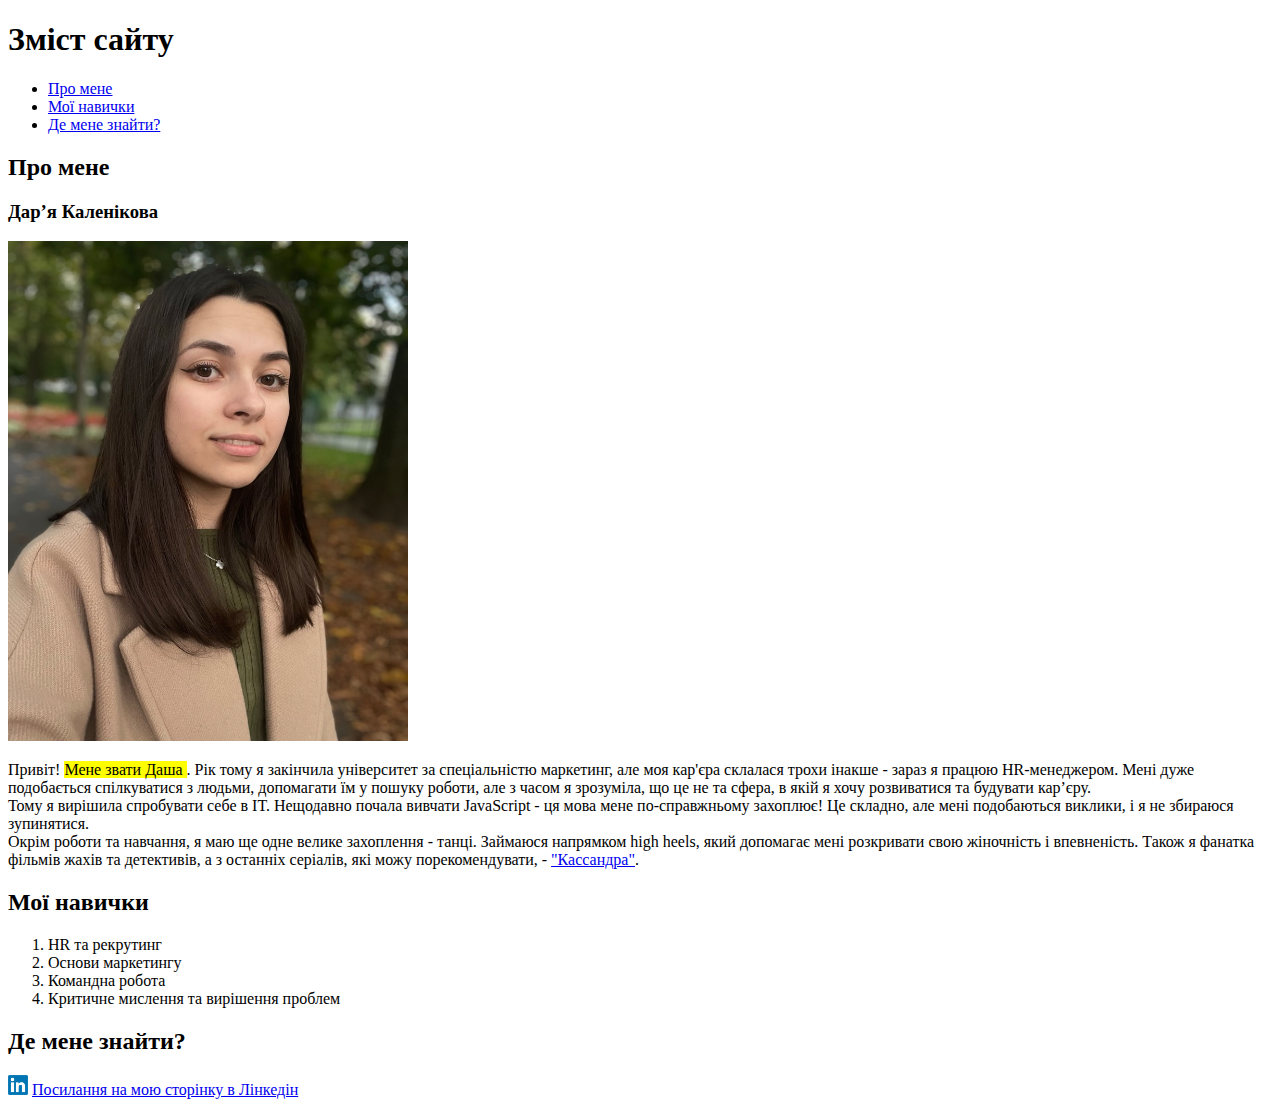
<file: lesson_02/index.html>
<!DOCTYPE html>
<html lang="uk">

<head>
    <meta charset="UTF-8">
    <meta name="viewport" content="width=device-width, initial-scale=1.0">
    <title>Lesson 02</title>
</head>

<body>
    <header>
        <h1>Зміст сайту</h1>
        <ul>
            <li>
                <a href="#section-about-me"> Про мене </a>
            </li>
            <li>
                <a href="#section-skills"> Мої навички </a>
            </li>
            <li>
                <a href="#contact">Де мене знайти?</a>
            </li>
        </ul>
    </header>

    <main>
        <div>
            <h2 id="section-about-me">Про мене</h2>
            <h3>Дарʼя Каленікова</h3>
            <img src="img/my-photo.jpeg" width="400" height="500"
                alt="Селфі усміхненої дівчини, яка прогулюється парком">
            <p> Привіт! <mark> Мене звати Даша </mark> . Рік тому я закінчила університет за спеціальністю маркетинг,
                але моя кар'єра склалася трохи інакше - зараз я працюю HR-менеджером. Мені дуже подобається
                спілкуватися з людьми, допомагати їм у пошуку роботи, але з часом я зрозуміла, що це не та
                сфера, в якій я хочу розвиватися та будувати кар’єру. <br> Тому я вирішила спробувати себе в IT.
                Нещодавно почала вивчати JavaScript - ця мова мене по-справжньому захоплює! Це складно, але
                мені подобаються виклики, і я не збираюся зупинятися. <br> Окрім роботи та навчання,
                я маю ще одне велике захоплення - танці. Займаюся напрямком high heels, який допомагає
                мені розкривати свою жіночність і впевненість. Також я фанатка фільмів жахів та детективів,
                а з останніх серіалів, які можу порекомендувати, - <a
                    href="https://www.netflix.com/pl-en/title/81621534" target="_blank">"Кассандра"</a>.</p>
        </div>
        <div>
            <h2 id="section-skills">Мої навички</h2>
            <ol>
                <li>HR та рекрутинг</li>
                <li>Основи маркетингу</li>
                <li>Командна робота</li>
                <li>Критичне мислення та вирішення проблем</li>
            </ol>
        </div>
    </main>
    <footer>
        <div>
            <h2 id="contact">Де мене знайти?</h2>
            <img src="img/LinkedIn_logo_initials.png" width="20" height="20" alt="Логотип соц. мережі Лінкелін">
            <a href="https://www.linkedin.com/in/daria-kalenikova-111151225/" target="_blank">Посилання на мою сторінку
                в Лінкедін</a>
        </div>
    </footer>
</body>

</html>
</file>
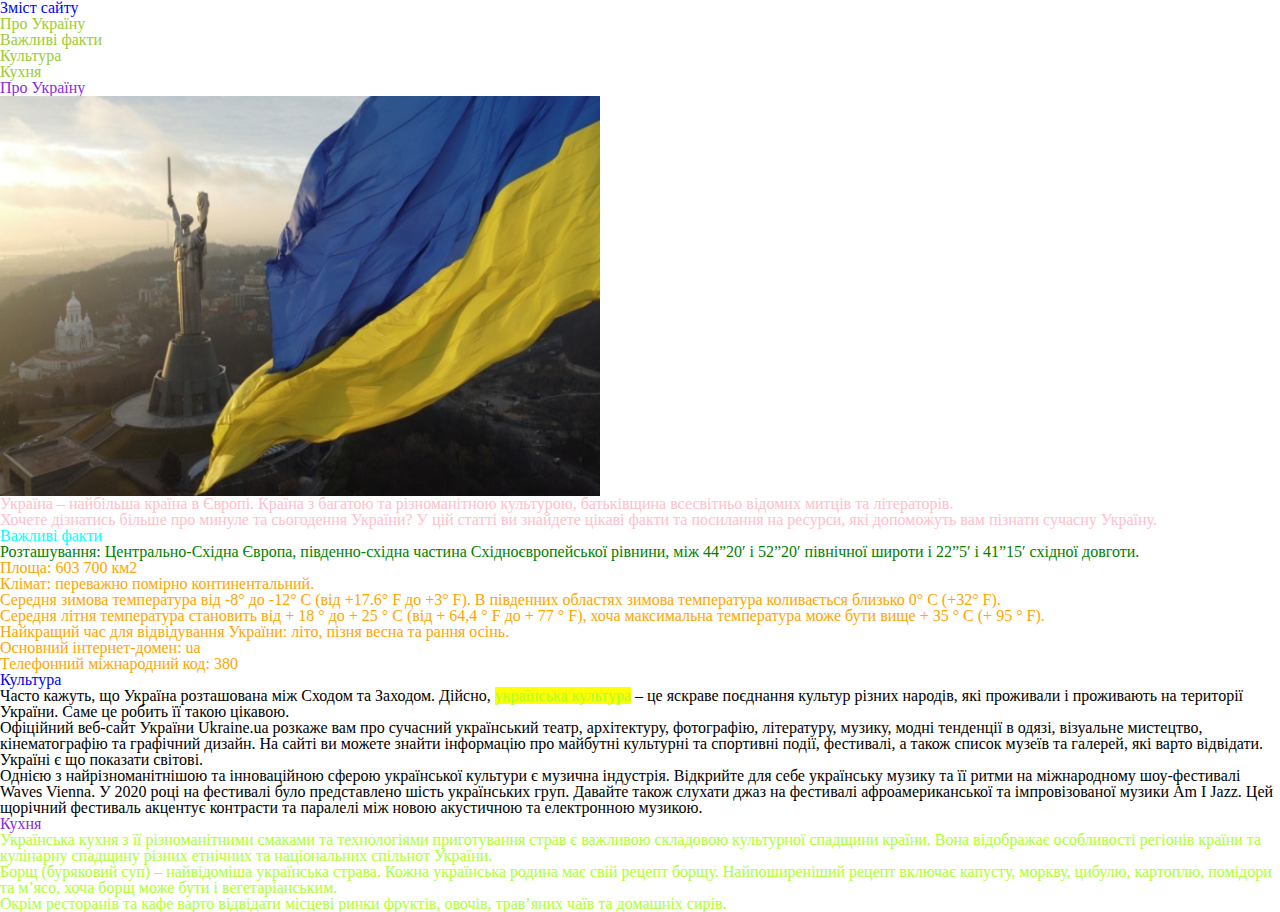
<file: lesson_03/index.html>
<!DOCTYPE html>
<html lang="uk">

<head>
    <meta charset="UTF-8">
    <meta name="viewport" content="width=device-width, initial-scale=1.0">
    <link rel="stylesheet" href="css/style.css">
    <title>Lesson 03</title>
</head>

<body>
    <header>
        <h1>Зміст сайту</h1>
        <ul>
            <li>
                <a href="#section-about-ukraine"> Про Україну </a>
            </li>
            <li>
                <a href="#section-facts"> Важливі факти </a>
            </li>
            <li>
                <a href="#culture">Культура</a>
            </li>
            <li>
                <a href="#cuisine">Кухня</a>
            </li>
        </ul>
    </header>

    <main>
        <div id="section-about-ukraine">
            <h2> Про Україну </h2>
            <img src="img/ukraine.jpeg" width="600" height="400" alt="Прапор України на тлі Монументу Незалежності">
            <p> Україна – найбільша країна в Європі. Країна з багатою та різноманітною культурою,
                батьківщина всесвітньо відомих митців та літераторів. <br> Хочете дізнатись більше про
                минуле та сьогодення України? У цій статті ви знайдете цікаві факти та посилання
                на ресурси, які допоможуть вам пізнати сучасну Україну.
            </p>
        </div>
        <div id="section-facts">
            <h2>Важливі факти</h2>
            <ul>
                <li>Розташування: Центрально-Схiдна Європа, південно-східна частина Східноєвропейської рівнини, між
                    44”20′ і 52”20′ північної широти і 22”5′ і 41”15′ східної довготи.</li>
                <li>Площа: 603 700 км2</li>
                <li>Клімат: переважно помірно континентальний.</li>
                <li>Середня зимова температура від -8° до -12° C (від +17.6° F до +3° F). В південних областях зимова
                    температура коливається близько 0° C (+32° F).</li>
                <li>Середня літня температура становить від + 18 ° до + 25 ° C (від + 64,4 ° F до + 77 ° F), хоча
                    максимальна температура може бути вище + 35 ° C (+ 95 ° F).</li>
                <li>Найкращий час для відвідування України: літо, пізня весна та рання осінь.</li>
                <li>Основний інтернет-домен: ua</li>
                <li>Телефонний міжнародний код: 380</li>
            </ul>
        </div>
        <div id="culture">
            <h2> Культура </h2>
            <p>
                Часто кажуть, що Україна розташована між Сходом та Заходом. Дійсно, <mark>українська культура</mark> –
                це
                яскраве поєднання культур різних народів, які проживали і проживають на території України.
                Саме це робить її такою цікавою. <br> Офіційний веб-сайт України Ukraine.ua розкаже вам про
                сучасний український театр, архітектуру, фотографію, літературу, музику, модні тенденції
                в одязі, візуальне мистецтво, кінематографію та графічний дизайн. На сайті ви можете
                знайти інформацію про майбутні культурні та спортивні події, фестивалі,
                а також список музеїв та галерей, які варто відвідати. Україні є що показати світові. <br>
                Однією з найрізноманітнішою та інноваційною сферою української культури є музична
                індустрія. Відкрийте для себе українську музику та її ритми на міжнародному шоу-фестивалі
                Waves Vienna. У 2020 році на фестивалі було представлено шість українських груп. Давайте
                також слухати джаз на фестивалі афроамериканської та імпровізованої музики Am I Jazz.
                Цей щорічний фестиваль акцентує контрасти та паралелі між новою акустичною та електронною
                музикою.
            </p>
        </div>
        <div id="cuisine" class="cuisine">
            <h2> Кухня </h2>
            <p>
                Українська кухня з її різноманітними смаками та технологіями приготування страв є важливою
                складовою культурної спадщини країни. Вона відображає особливості регіонів країни та
                кулінарну спадщину різних етнічних та національних спільнот України. <br> Борщ
                (буряковий суп) – найвідоміша українська страва. Кожна українська родина має свій рецепт
                борщу. Найпоширеніший рецепт включає капусту, моркву, цибулю, картоплю, помідори та м’ясо,
                хоча борщ може бути і вегетаріанським. <br> Окрім ресторанів та кафе варто відвідати місцеві
                ринки фруктів, овочів, трав’яних чаїв та домашніх сирів.
            </p>
        </div>
    </main>
</body>

</html>
</file>
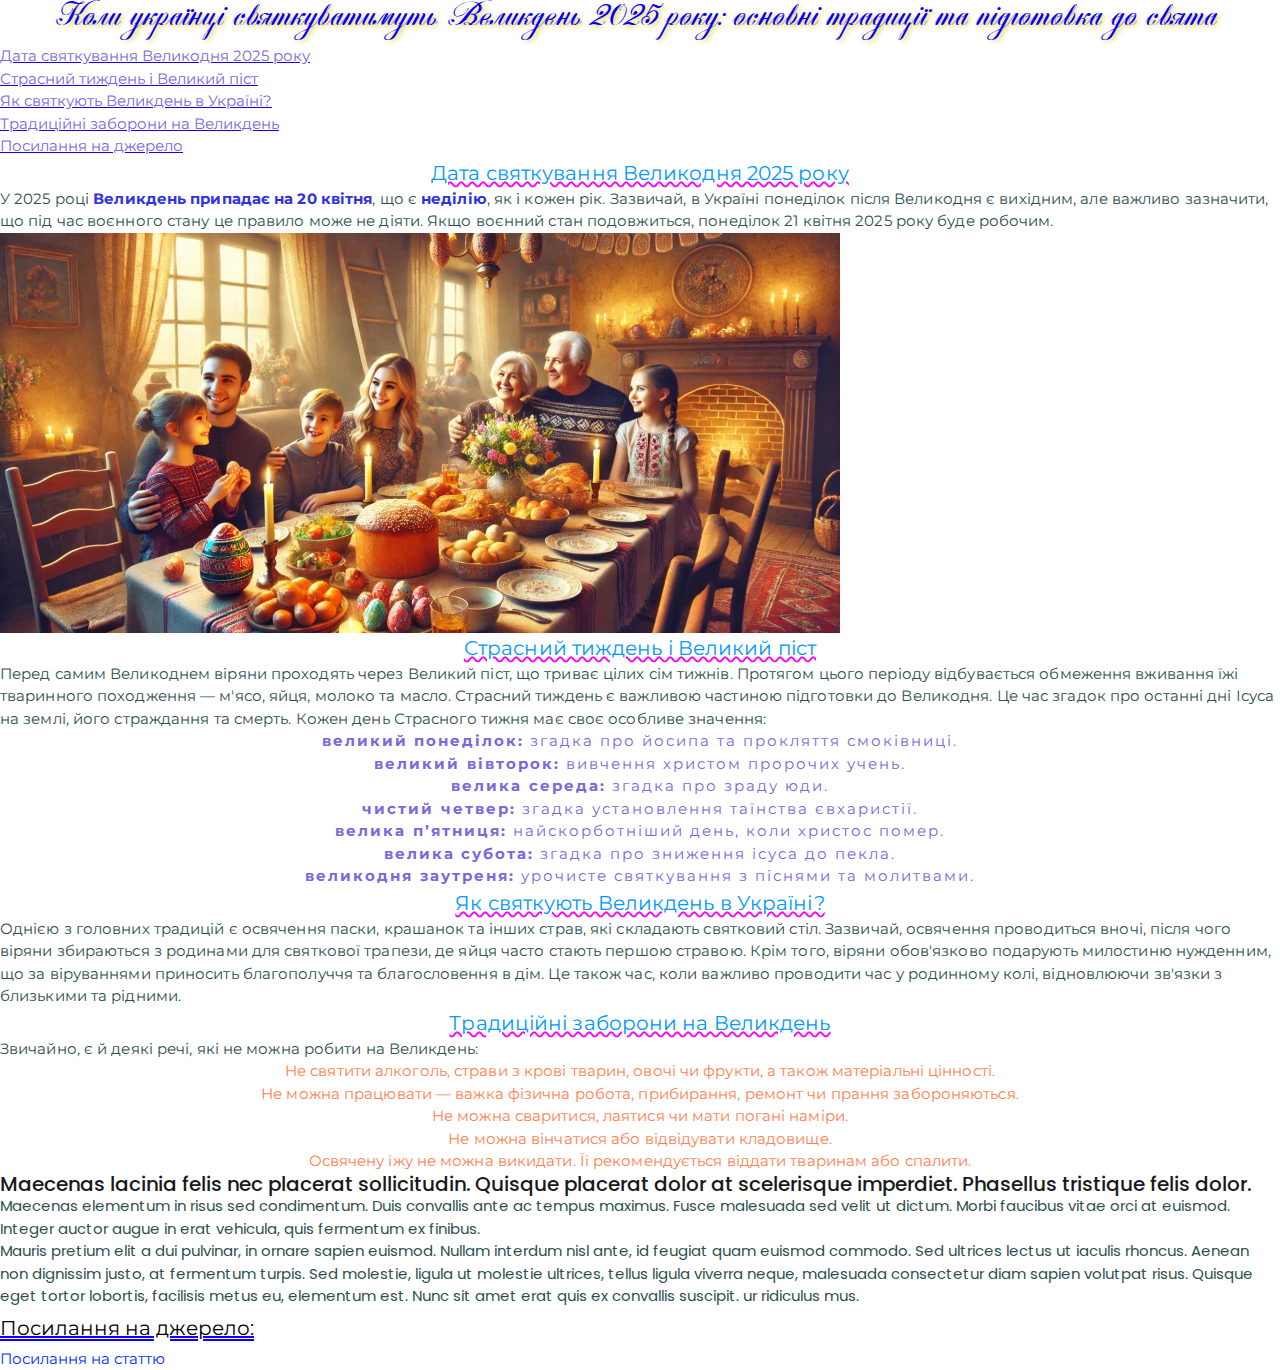
<file: lesson_04/index.html>
<!DOCTYPE html>
<html lang="zxx">

<head>
    <meta charset="UTF-8">
    <meta name="viewport" content="width=device-width, initial-scale=1.0">
    <link rel="stylesheet" href="css/style.css">
    <link href="https://fonts.googleapis.com/css?family=Montserrat:300,regular,700&display=swap" rel="stylesheet">
    <link href="https://fonts.googleapis.com/css?family=Poppins:regular,500&display=swap" rel="stylesheet">
    <title>Lesson 04</title>
</head>

<body>
    <header>
        <h1 class="title"> Коли українці святкуватимуть Великдень 2025 року: основні традиції та підготовка до свята
        </h1>
        <ul id="nav">
            <li>
                <a href="#about-date"> Дата святкування Великодня 2025 року</a>
            </li>
            <li>
                <a href="#about-public-holidays">Страсний тиждень і Великий піст</a>
            </li>
            <li>
                <a href="#about-celebration">Як святкують Великдень в Україні?</a>
            </li>
            <li>
                <a href="#about-prohibitions">Традиційні заборони на Великдень</a>
            </li>
            <li>
                <a href="#link">Посилання на джерело</a>
            </li>
        </ul>
    </header>

    <main>
        <div class="text-block">
            <h2 id="about-date">Дата святкування Великодня 2025 року</h2>
            <p>У 2025 році <span>Великдень припадає на 20 квітня</span>, що є <span>неділію</span>, як і кожен рік.
                Зазвичай, в Україні
                понеділок
                після Великодня є вихідним, але важливо зазначити, що під час воєнного стану це правило може не
                діяти. Якщо
                воєнний стан подовжиться, понеділок 21 квітня 2025 року буде робочим.</p>
            <img src="img/family.webp" alt="Сімʼя сидить за столом, який переповнений стравами до Великодня">

            <h2 id="about-public-holidays">Страсний тиждень і Великий піст</h2>
            <p> Перед самим Великоднем віряни проходять через Великий піст, що триває цілих сім тижнів. Протягом цього
                періоду відбувається обмеження вживання їжі тваринного походження — м'ясо, яйця, молоко та масло.

                Страсний тиждень є важливою частиною підготовки до Великодня. Це час згадок про останні дні Ісуса на
                землі, його страждання та смерть. Кожен день Страсного тижня має своє особливе значення: </p>

            <ul class="list-of-celebrations">
                <li><span>Великий понеділок:</span> згадка про Йосипа та прокляття смоківниці.</li>
                <li><span>Великий вівторок:</span> вивчення Христом пророчих учень.</li>
                <li> <span>Велика середа:</span> згадка про зраду Юди.</li>
                <li><span>Чистий четвер:</span> згадка установлення таїнства Євхаристії.</li>
                <li><span>Велика п’ятниця: </span> найскорботніший день, коли Христос помер.</li>
                <li><span>Велика субота:</span> згадка про зниження Ісуса до пекла.</li>
                <li><span>Великодня заутреня: </span> урочисте святкування з піснями та молитвами.</li>
            </ul>

            <h2 id="about-celebration">Як святкують Великдень в Україні?</h2>
            <p>Однією з головних традицій є освячення паски, крашанок та інших страв, які складають святковий стіл.
                Зазвичай, освячення проводиться вночі, після чого віряни збираються з родинами для святкової трапези, де
                яйця часто стають першою стравою.

                Крім того, віряни обов'язково подарують милостиню нужденним, що за віруваннями приносить благополуччя та
                благословення в дім. Це також час, коли важливо проводити час у родинному колі, відновлюючи зв'язки з
                близькими та рідними.
            </p>

            <h2 id="about-prohibitions">Традиційні заборони на Великдень</h2>
            <p>Звичайно, є й деякі речі, які не можна робити на Великдень:</p>
            <ol class="list-of-prohibitions">
                <li>Не святити алкоголь, страви з крові тварин, овочі чи фрукти, а також матеріальні цінності.</li>
                <li>Не можна працювати — важка фізична робота, прибирання, ремонт чи прання забороняються.</li>
                <li>Не можна сваритися, лаятися чи мати погані наміри.</li>
                <li>Не можна вінчатися або відвідувати кладовище.</li>
                <li>Освячену їжу не можна викидати. Її рекомендується віддати тваринам або спалити.</li>
            </ol>
        </div>
        <div class="eco-bazar">
        <div class="text-beginning">
            <p>Maecenas lacinia felis nec placerat sollicitudin. Quisque placerat dolor at scelerisque imperdiet.
                Phasellus
                tristique felis dolor.</p>
        </div>
        <div class="text-eco-bazar">
            <p>Maecenas elementum in risus sed condimentum. Duis convallis ante ac tempus maximus. Fusce malesuada sed
                velit
                ut dictum. Morbi faucibus vitae orci at euismod. Integer auctor augue in erat vehicula, quis fermentum
                ex
                finibus.</p>
            <p>Mauris pretium elit a dui pulvinar, in ornare sapien euismod. Nullam interdum nisl ante, id feugiat quam
                euismod commodo. Sed ultrices lectus ut iaculis rhoncus. Aenean non dignissim justo, at fermentum
                turpis.
                Sed molestie, ligula ut molestie ultrices, tellus ligula viverra neque, malesuada consectetur diam
                sapien
                volutpat risus.
                Quisque eget tortor lobortis, facilisis metus eu, elementum est. Nunc sit amet erat quis ex convallis
                suscipit. ur ridiculus mus.</p>
        </div>
        </div>
    </main>
    <footer>
        <h2 id="link">Посилання на джерело:</h2>
        <a target="_blank"
            href="https://life.kyiv.ua/news/koli-ukranci-svyatkuvatimut-velikden-2025-roku-osnovni-tradici-ta-pidgotovka-do-?gad_source=1&gclid=CjwKCAjwzMi_BhACEiwAX4YZUPKgWAEG76pVQqC2euP_Xr6LlXw2350Pq8IiSZvF4Jyie39yOIMlSBoCN4IQAvD_BwE">Посилання
            на статтю</a>
    </footer>
</body>

</html>
</file>
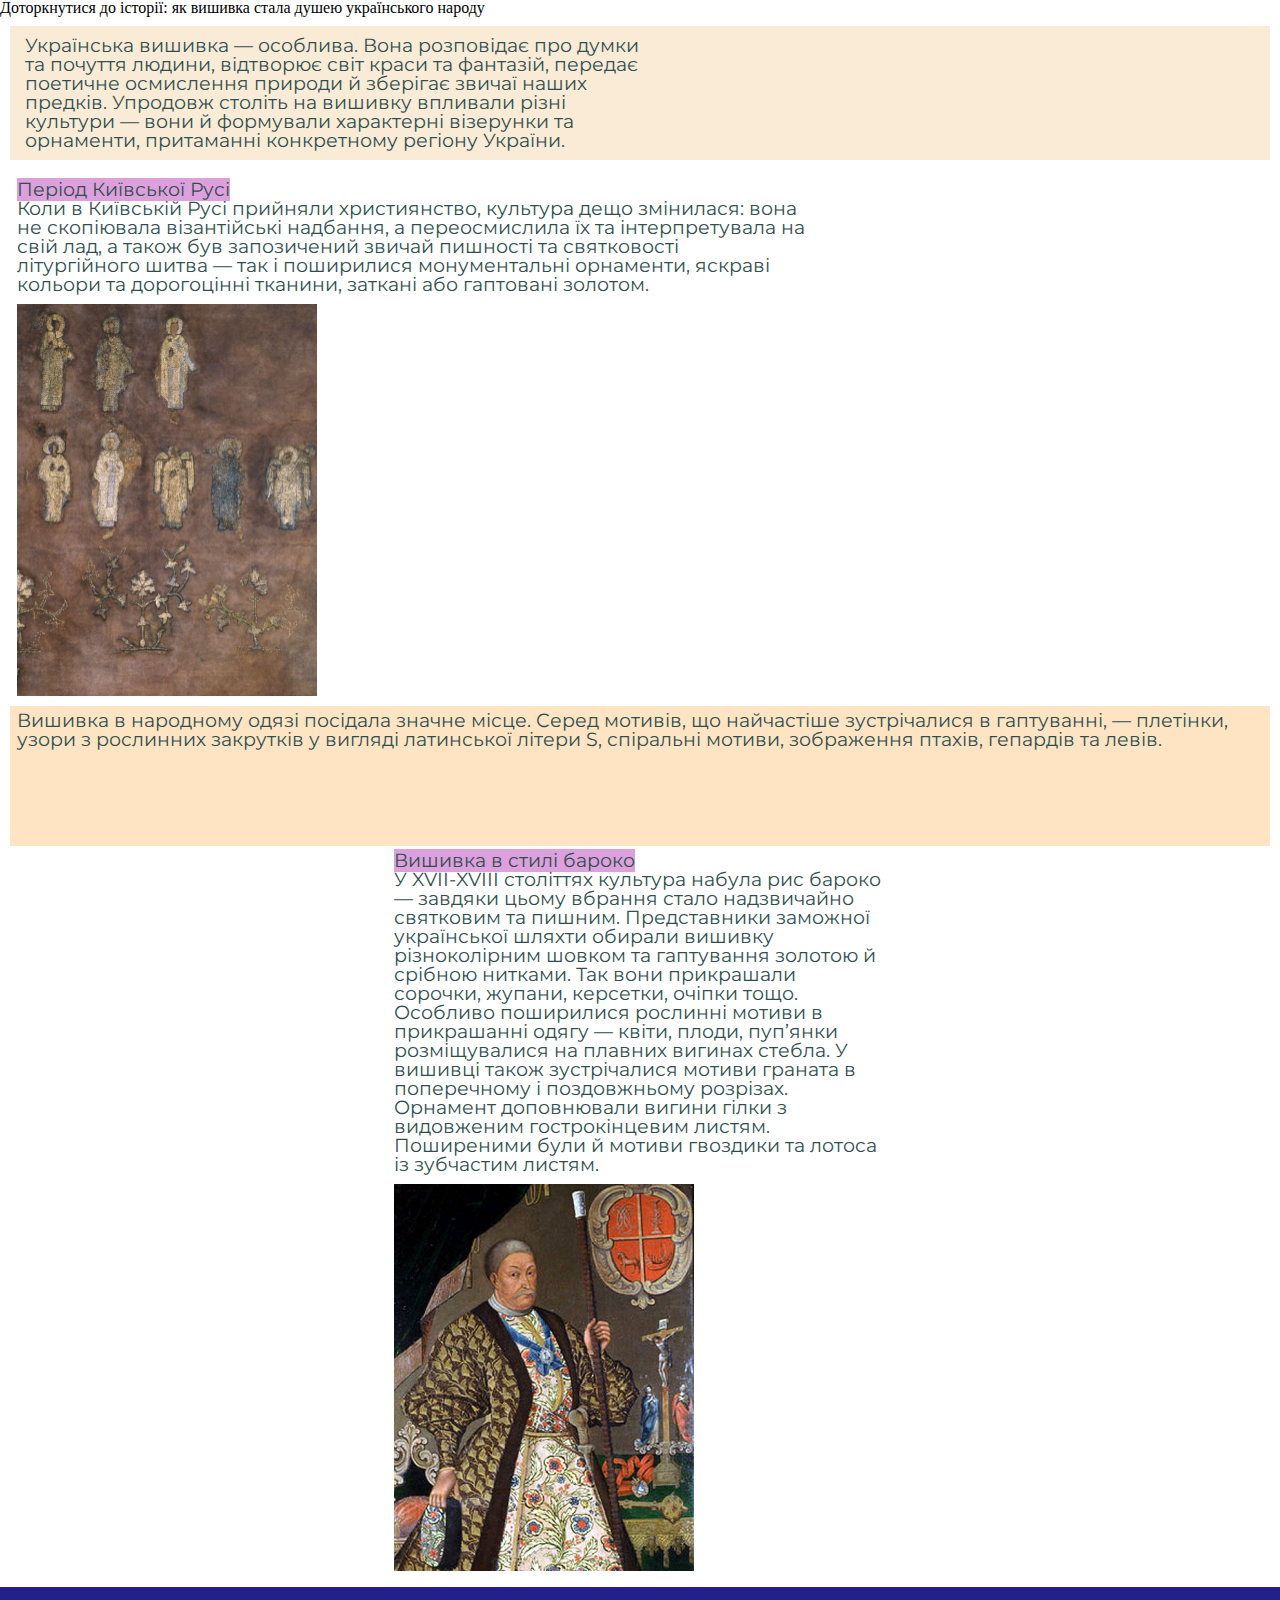
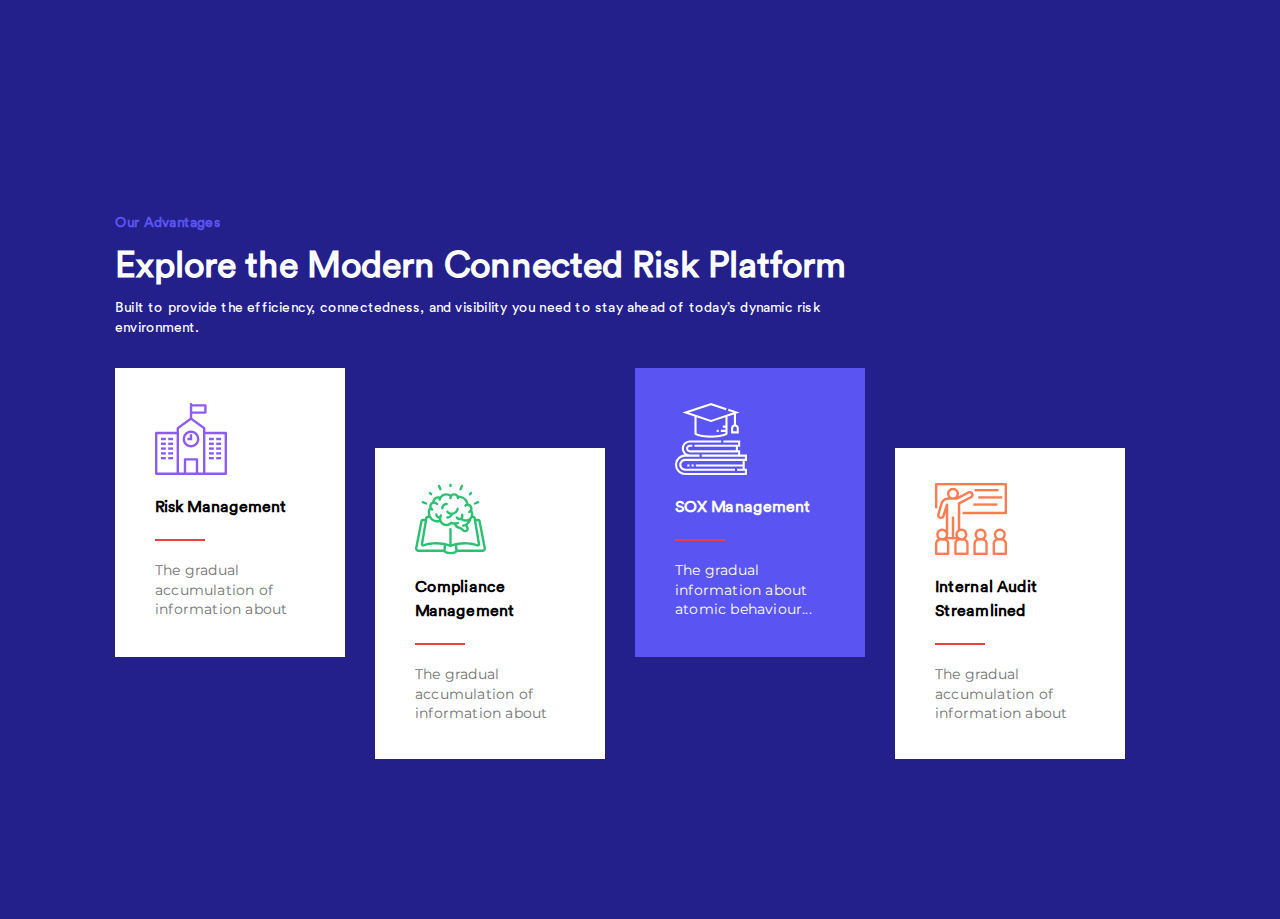
<file: lesson_05/index.html>
<!DOCTYPE html>
<html lang="zxx">

<head>
    <meta charset="UTF-8">
    <meta name="viewport" content="width=device-width, initial-scale=1.0">
    <link rel="preconnect" href="https://fonts.googleapis.com">
    <link rel="preconnect" href="https://fonts.gstatic.com" crossorigin>
    <link href="https://fonts.googleapis.com/css2?family=Montserrat:wght@400&display=swap" rel="stylesheet">
    <link href="https://fonts.googleapis.com/css2?family=Montserrat:wght@400&display=swap" rel="stylesheet">
    <link rel="stylesheet" href="css/style.css">
    <title>Lesson 05</title>
</head>

<body>
    <header>
        <h1 class="title"> Доторкнутися до історії: як вишивка стала душею українського народу
        </h1>
    </header>

    <main>
        <div class="section-block">
            <div id="block1" class="item">
                <p>Українська вишивка — особлива. Вона розповідає про думки та почуття людини, відтворює світ краси та
                    фантазій, передає поетичне осмислення природи й зберігає звичаї наших предків. Упродовж століть на
                    вишивку впливали різні культури — вони й формували характерні візерунки та орнаменти, притаманні
                    конкретному регіону України.
                </p>
            </div>
            <div id="block2" class="item">
                <span class="block-text-span">Період Київської Русі</span>
                <p>Коли в Київській Русі прийняли християнство, культура дещо змінилася: вона не скопіювала візантійські
                    надбання, а переосмислила їх та інтерпретувала на свій лад, а також був запозичений звичай пишності
                    та святковості літургійного шитва — так і поширилися монументальні орнаменти, яскраві кольори та
                    дорогоцінні тканини, заткані або гаптовані золотом. </p>
                <img src="img/vyshyvanka.jpg" class="block-text-img"
                    alt="Малюнок, виконаний фарбою із зображенням золотих та срібних вишиванок">
            </div>
            <div id="block3" class="item">
                <p>Вишивка в народному одязі посідала значне місце. Серед мотивів, що найчастіше зустрічалися в
                    гаптуванні, — плетінки, узори з рослинних закрутків у вигляді латинської літери S, спіральні мотиви,
                    зображення птахів, гепардів та левів.</p>
            </div>
            <div id="block4" class="item">
                <span class="block-text-span">Вишивка в стилі бароко</span>

                <p id="text">У XVII-XVIII століттях культура набула рис бароко — завдяки цьому вбрання стало надзвичайно
                    святковим
                    та пишним. Представники заможної української шляхти обирали вишивку різноколірним шовком та
                    гаптування золотою й срібною нитками. Так вони прикрашали сорочки, жупани, керсетки, очіпки тощо.
                    Особливо поширилися рослинні мотиви в прикрашанні одягу — квіти, плоди, пуп’янки розміщувалися на
                    плавних вигинах стебла. У вишивці також зустрічалися мотиви граната в по­перечному і поздовжньому
                    розрізах. Орнамент доповнювали вигини гілки з видовженим гострокінцевим листям. Поширеними були й
                    мотиви гвоздики та лотоса із зубча­стим листям.</p>
                <img src="img/portrait.jpg" class="block-text-img"
                    alt="Портрет отамана війська Донського Данила Єфремовича, 1752 р">
            </div>
        </div>
        <!-- practice -->
        <div class="layout">
            <div class="section">
                <div class="description">
                    <div class="description-tag">Our Advantages
                    </div>
                    <h2 class="description-title">Explore the Modern Connected Risk Platform
                    </h2>
                    <div class="description-text">Built to provide the efficiency, connectedness, and visibility you
                        need to
                        stay ahead of today’s dynamic risk environment.
                    </div>
                </div>
                <div class="section-cards">
                    <div id="card1" class="card">
                        <img src="img/card1.svg" class="card-img" alt="vector image of the town hall">
                        <h5 class="card-title">Risk Management </h5>
                        <div class="line"></div>
                        <p class="card-content">The gradual accumulation of information about </p>
                    </div>
                    <div id="card2" class="card card-down">
                        <img src="img/card2.svg" class="card-img" alt="vector image of book and brain">
                        <h5 class="card-title">Compliance Management </h5>
                        <div class="line"></div>
                        <p class="card-content">The gradual accumulation of information about </p>
                    </div>
                    <div id="card3" class="card card-blue">
                        <img src="img/card3.svg" class="card-img" alt="vector image of books with graduation cap">
                        <h5 class="card-title">SOX Management</h5>
                        <div class="line"></div>
                        <p class="card-content">The gradual information about atomic behaviour...</p>
                    </div>
                    <div id="card4" class="card card-down">
                        <img src="img/card4.png" class="card-img" alt="vector image of the teacher and students">
                        <h5 class="card-title">Internal Audit Streamlined </h5>
                        <div class="line"></div>
                        <p class="card-content">The gradual accumulation of information about </p>
                    </div>
                </div>
            </div>
        </div>
    </main>
    <footer>
    </footer>
</body>

</html>
</file>
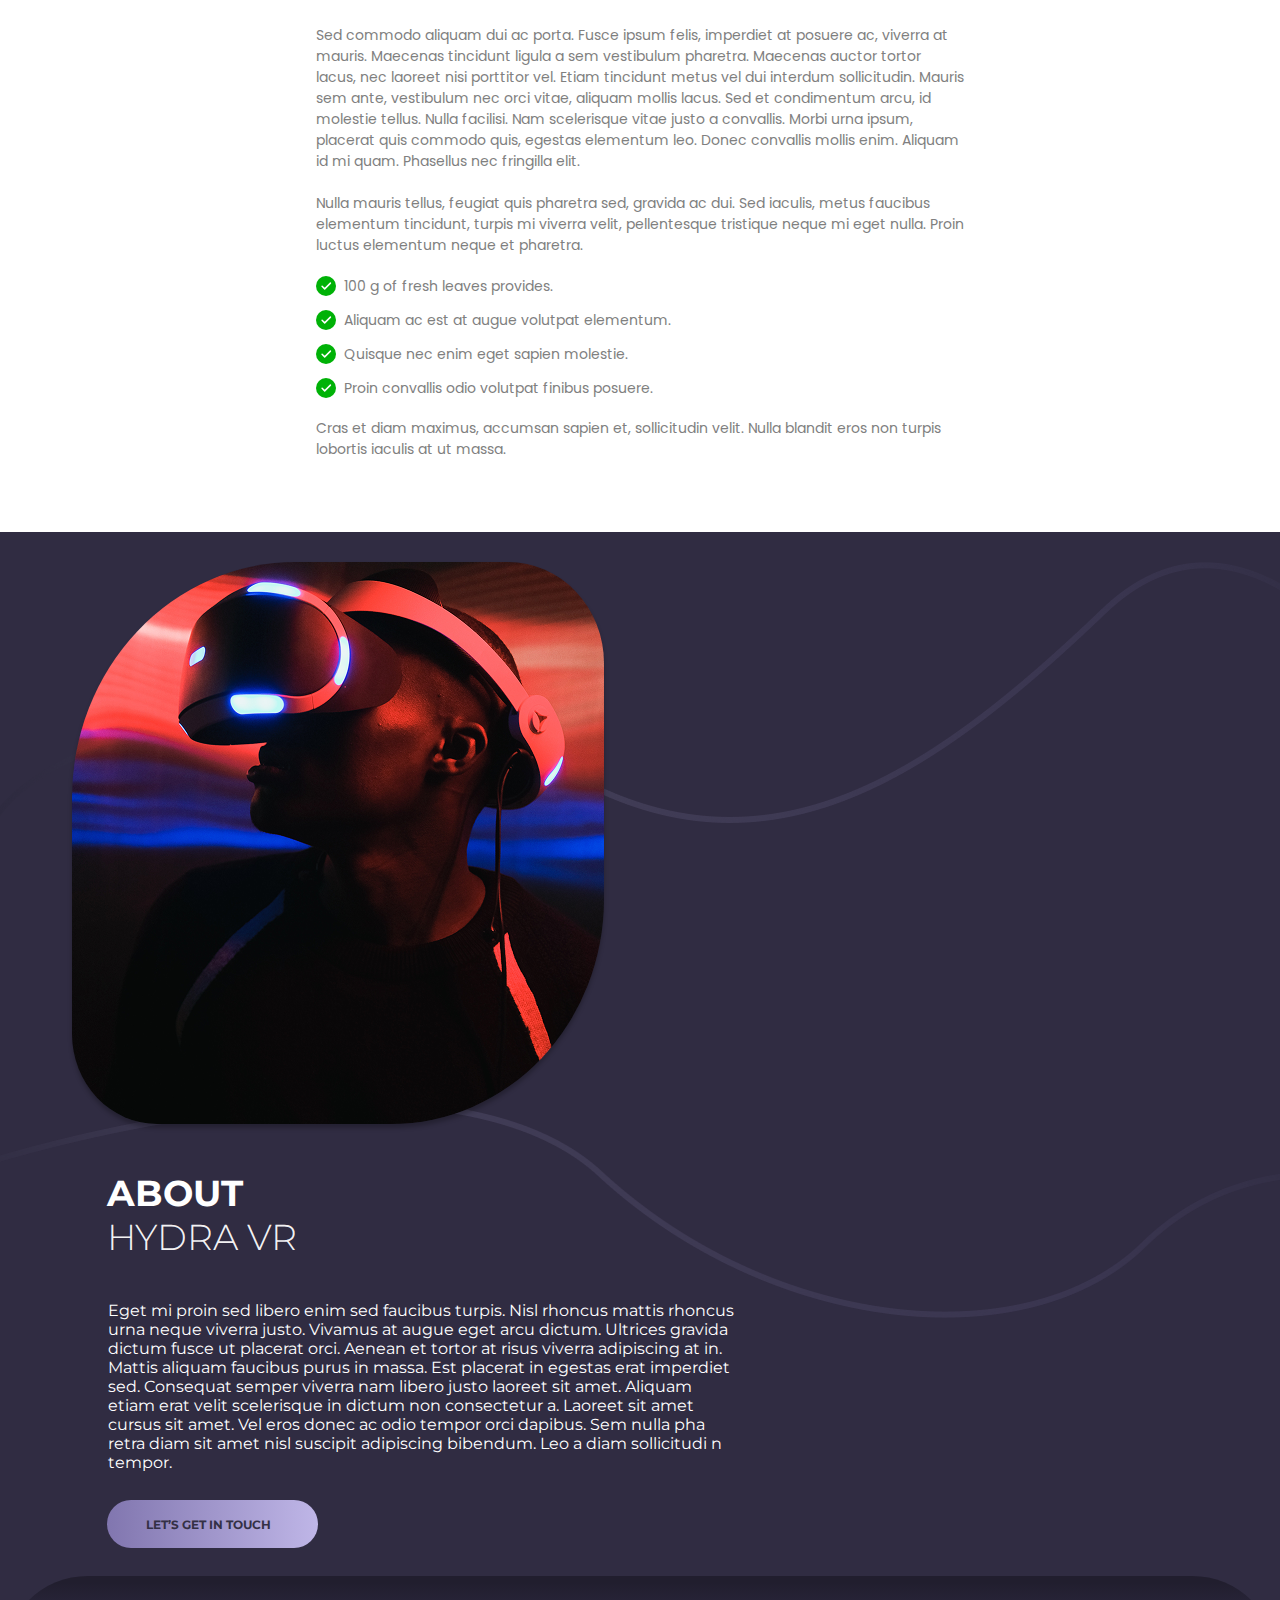
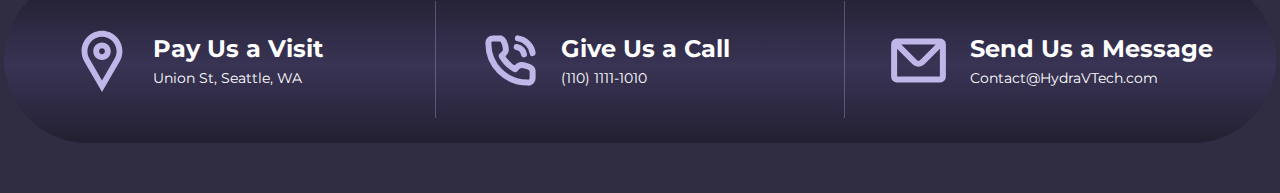
<file: lesson_06/index.html>
<!DOCTYPE html>
<html lang="en">

<head>
    <meta charset="UTF-8">
    <meta name="viewport" content="width=device-width, initial-scale=1.0">
    <link rel="preconnect" href="https://fonts.googleapis.com">
    <link rel="preconnect" href="https://fonts.gstatic.com" crossorigin>
    <link href="https://fonts.googleapis.com/css2?family=Poppins:wght@400&display=swap" rel="stylesheet">
    <link href="https://fonts.googleapis.com/css2?family=Montserrat:wght@300;400;700&display=swap" rel="stylesheet">
    <link rel="stylesheet" href="css/style.css">
    <title>Lesson 06</title>
</head>

<body>
    <header>
    </header>

    <main>
        <!-- project 1 -->
        <div class="main-block-eco">
            <div id="block1" class="item">
                <p id="text1">Sed commodo aliquam dui ac porta. Fusce ipsum felis, imperdiet at posuere ac, viverra at
                    mauris.
                    Maecenas tincidunt ligula a sem vestibulum pharetra. Maecenas auctor tortor lacus, nec laoreet nisi
                    porttitor vel. Etiam tincidunt metus vel dui interdum sollicitudin. Mauris sem ante, vestibulum nec
                    orci vitae, aliquam mollis lacus. Sed et condimentum arcu, id molestie tellus. Nulla facilisi. Nam
                    scelerisque vitae justo a convallis. Morbi urna ipsum, placerat quis commodo quis, egestas elementum
                    leo. Donec convallis mollis enim. Aliquam id mi quam. Phasellus nec fringilla elit.
                </p>
                <p>Nulla mauris tellus, feugiat quis pharetra sed, gravida ac dui. Sed iaculis, metus faucibus elementum
                    tincidunt, turpis mi viverra velit, pellentesque tristique neque mi eget nulla. Proin luctus
                    elementum neque et pharetra.
                </p>
            </div>
            <ul class="list">
                <li class="icon-item">
                    <p class="text-item">100 g of fresh leaves provides.</p>
                </li>
                <li class="icon-item">
                    <p class="text-item">Aliquam ac est at augue volutpat elementum.</p>
                </li>
                <li class="icon-item">
                    <p class="text-item">Quisque nec enim eget sapien molestie.</p>
                </li>
                <li class="icon-item">
                    <p class="text-item">Proin convallis odio volutpat finibus posuere.</p>
                </li>
            </ul>
            <div id="block2" class="item">
                <p>Cras et diam maximus, accumsan sapien et, sollicitudin velit. Nulla blandit eros non turpis lobortis
                    iaculis at ut massa.
                </p>
            </div>
        </div>

        <!-- project 2 -->
        <div class="hydra">
            <div class="main-block-hydra">
                <div class="image">
                    <img src="img/pexels-shvets-production-7562014 1.png" alt="A man with VR glasses">
                </div>
                <div class="text-block">
                    <div class="title">
                        <h1>ABOUT</h1>
                    </div>
                    <div class="span">
                        <span>HYDRA VR</span>
                    </div>
                    <div class="text">
                        <p> Eget mi proin sed libero enim sed faucibus turpis. Nisl rhoncus mattis rhoncus
                            urna neque viverra justo. Vivamus at augue eget arcu dictum. Ultrices gravida
                            dictum fusce ut placerat orci. Aenean et tortor at risus viverra adipiscing at in.
                            Mattis aliquam faucibus purus in massa. Est placerat in egestas erat imperdiet
                            sed. Consequat semper viverra nam libero justo laoreet sit amet. Aliquam
                            etiam erat velit scelerisque in dictum non consectetur a. Laoreet sit amet
                            cursus sit amet. Vel eros donec ac odio tempor orci dapibus. Sem nulla pha
                            retra diam sit amet nisl suscipit adipiscing bibendum. Leo a diam sollicitudi
                            n tempor.
                        </p>
                    </div>
                    <div class="button">
                        <p> LET’S GET IN TOUCH</p>
                    </div>
                </div>
            </div>

            <!-- Contact -->

            <div class="contact">
                <div class="contact-item">
                    <div class="icon location-icon"></div>
                    <div class="contact-content">
                        <p class="contact-title">Pay Us a Visit</p>
                        <p class="contact-text">Union St, Seattle, WA</p>
                    </div>
                </div>

                <div class="separator"></div>

                <div class="contact-item">
                    <div class="icon phone-icon"></div>
                    <div class="contact-content">
                        <p class="contact-title">Give Us a Call</p>
                        <p class="contact-text">(110) 1111-1010</p>
                    </div>
                </div>

                <div class="separator"></div>

                <div class="contact-item">
                    <div class="icon mail-icon"></div>
                    <div class="contact-content">
                        <p class="contact-title">Send Us a Message</p>
                        <p class="contact-text">Contact@HydraVTech.com</p>
                    </div>
                </div>
            </div>
        </div>
    </main>
    <footer>
    </footer>
</body>

</html>
</file>
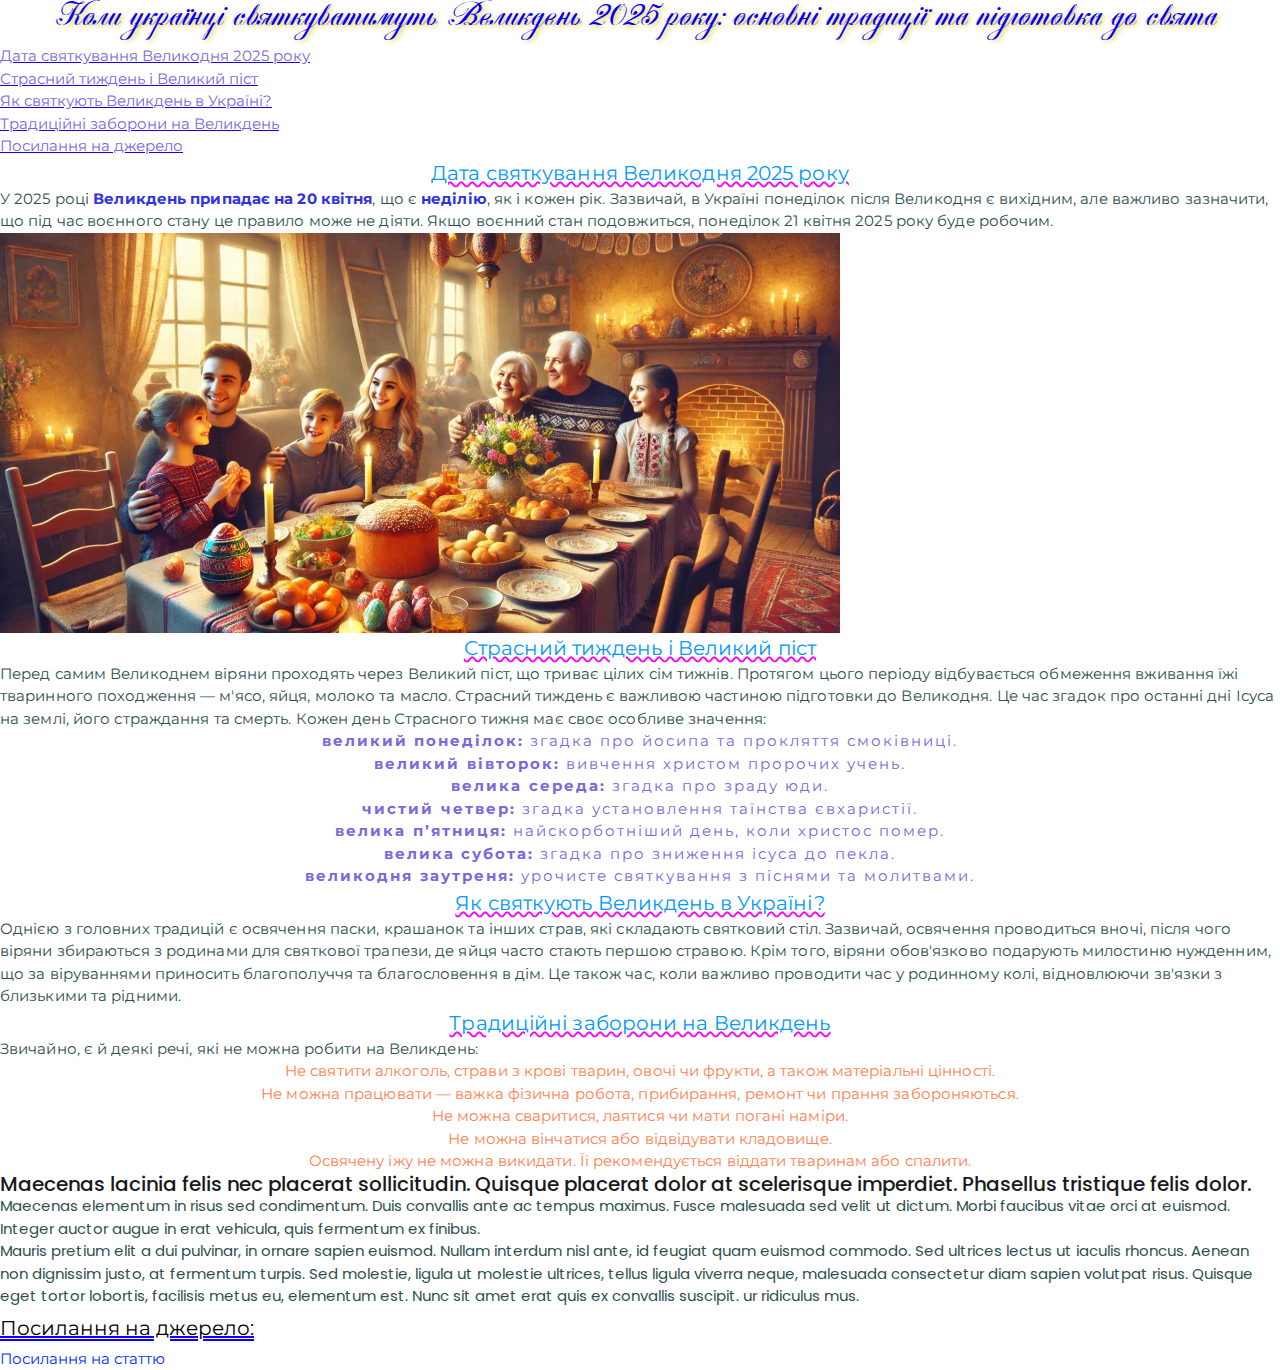
<file: lesson_04/lesson_04/index.html>
<!DOCTYPE html>
<html lang="zxx">

<head>
    <meta charset="UTF-8">
    <meta name="viewport" content="width=device-width, initial-scale=1.0">
    <link href="https://fonts.googleapis.com/css?family=Montserrat:300,regular,700&display=swap" rel="stylesheet">
    <link href="https://fonts.googleapis.com/css?family=Poppins:regular,500&display=swap" rel="stylesheet">
    <link rel="stylesheet" href="css/style.css">
    <title>Lesson 04</title>
</head>

<body>
    <header>
        <h1 class="title"> Коли українці святкуватимуть Великдень 2025 року: основні традиції та підготовка до свята
        </h1>
        <ul id="nav">
            <li>
                <a href="#about-date"> Дата святкування Великодня 2025 року</a>
            </li>
            <li>
                <a href="#about-public-holidays">Страсний тиждень і Великий піст</a>
            </li>
            <li>
                <a href="#about-celebration">Як святкують Великдень в Україні?</a>
            </li>
            <li>
                <a href="#about-prohibitions">Традиційні заборони на Великдень</a>
            </li>
            <li>
                <a href="#link">Посилання на джерело</a>
            </li>
        </ul>
    </header>

    <main>
        <div class="text-block">
            <h2 id="about-date">Дата святкування Великодня 2025 року</h2>
            <p>У 2025 році <span>Великдень припадає на 20 квітня</span>, що є <span>неділію</span>, як і кожен рік.
                Зазвичай, в Україні
                понеділок
                після Великодня є вихідним, але важливо зазначити, що під час воєнного стану це правило може не
                діяти. Якщо
                воєнний стан подовжиться, понеділок 21 квітня 2025 року буде робочим.</p>
            <img src="img/family.webp" alt="Сімʼя сидить за столом, який переповнений стравами до Великодня">

            <h2 id="about-public-holidays">Страсний тиждень і Великий піст</h2>
            <p> Перед самим Великоднем віряни проходять через Великий піст, що триває цілих сім тижнів. Протягом цього
                періоду відбувається обмеження вживання їжі тваринного походження — м'ясо, яйця, молоко та масло.

                Страсний тиждень є важливою частиною підготовки до Великодня. Це час згадок про останні дні Ісуса на
                землі, його страждання та смерть. Кожен день Страсного тижня має своє особливе значення: </p>

            <ul class="list-of-celebrations">
                <li><span>Великий понеділок:</span> згадка про Йосипа та прокляття смоківниці.</li>
                <li><span>Великий вівторок:</span> вивчення Христом пророчих учень.</li>
                <li> <span>Велика середа:</span> згадка про зраду Юди.</li>
                <li><span>Чистий четвер:</span> згадка установлення таїнства Євхаристії.</li>
                <li><span>Велика п’ятниця: </span> найскорботніший день, коли Христос помер.</li>
                <li><span>Велика субота:</span> згадка про зниження Ісуса до пекла.</li>
                <li><span>Великодня заутреня: </span> урочисте святкування з піснями та молитвами.</li>
            </ul>

            <h2 id="about-celebration">Як святкують Великдень в Україні?</h2>
            <p>Однією з головних традицій є освячення паски, крашанок та інших страв, які складають святковий стіл.
                Зазвичай, освячення проводиться вночі, після чого віряни збираються з родинами для святкової трапези, де
                яйця часто стають першою стравою.

                Крім того, віряни обов'язково подарують милостиню нужденним, що за віруваннями приносить благополуччя та
                благословення в дім. Це також час, коли важливо проводити час у родинному колі, відновлюючи зв'язки з
                близькими та рідними.
            </p>

            <h2 id="about-prohibitions">Традиційні заборони на Великдень</h2>
            <p>Звичайно, є й деякі речі, які не можна робити на Великдень:</p>
            <ol class="list-of-prohibitions">
                <li>Не святити алкоголь, страви з крові тварин, овочі чи фрукти, а також матеріальні цінності.</li>
                <li>Не можна працювати — важка фізична робота, прибирання, ремонт чи прання забороняються.</li>
                <li>Не можна сваритися, лаятися чи мати погані наміри.</li>
                <li>Не можна вінчатися або відвідувати кладовище.</li>
                <li>Освячену їжу не можна викидати. Її рекомендується віддати тваринам або спалити.</li>
            </ol>
        </div>
        <div class="eco-bazar">
        <div class="text-beginning">
            <p>Maecenas lacinia felis nec placerat sollicitudin. Quisque placerat dolor at scelerisque imperdiet.
                Phasellus
                tristique felis dolor.</p>
        </div>
        <div class="text-eco-bazar">
            <p>Maecenas elementum in risus sed condimentum. Duis convallis ante ac tempus maximus. Fusce malesuada sed
                velit
                ut dictum. Morbi faucibus vitae orci at euismod. Integer auctor augue in erat vehicula, quis fermentum
                ex
                finibus.</p>
            <p>Mauris pretium elit a dui pulvinar, in ornare sapien euismod. Nullam interdum nisl ante, id feugiat quam
                euismod commodo. Sed ultrices lectus ut iaculis rhoncus. Aenean non dignissim justo, at fermentum
                turpis.
                Sed molestie, ligula ut molestie ultrices, tellus ligula viverra neque, malesuada consectetur diam
                sapien
                volutpat risus.
                Quisque eget tortor lobortis, facilisis metus eu, elementum est. Nunc sit amet erat quis ex convallis
                suscipit. ur ridiculus mus.</p>
        </div>
        </div>
    </main>
    <footer>
        <h2 id="link">Посилання на джерело:</h2>
        <a target="_blank"
            href="https://life.kyiv.ua/news/koli-ukranci-svyatkuvatimut-velikden-2025-roku-osnovni-tradici-ta-pidgotovka-do-?gad_source=1&gclid=CjwKCAjwzMi_BhACEiwAX4YZUPKgWAEG76pVQqC2euP_Xr6LlXw2350Pq8IiSZvF4Jyie39yOIMlSBoCN4IQAvD_BwE">Посилання
            на статтю</a>
    </footer>
</body>

</html>
</file>
<file: lesson_03/css/style.css>
@import "reset.css";

h1 {
    color: blue;
}

a {
    color: yellowgreen;
}

#section-about-ukraine h2 {
    color: blueviolet;
}

#section-about-ukraine p {
    color: pink;
}

#section-facts h2 {
    color: aqua;
}

ul > li {
	color: green;
}
ul > li ~ li {
	color: orange;
}

#culture h2 {
    color: blue;
}

#culture mark {
    color: greenyellow;
}

.cuisine h2 {
    color:blueviolet;
}

#cuisine {
    color: greenyellow;
}
</file>
<file: lesson_04/css/style.css>
@import "reset.css";
@import url("fonts.css");

body {
    font-family: "Montserrat", sans-serif;
    font-size: 15px;
    color: darkslategrey;
    line-height: 1.5;
}

.title {
    font-family: "AstrumScript", serif;
    font-size: 30px;
    font-style: normal;
    font-weight: 700;
    text-align: center;
    color: blue;
    text-shadow: 2px 2px 5px #e2c625
}

h2 {
    color: rgb(0, 153, 255);
    font-size: 20px;
    text-align: center;
    text-decoration: underline;
    text-decoration-color: rgb(255, 0, 255);
    text-decoration-style: wavy;

}

div.text-block {
    letter-spacing: 0.1px;
}

#nav a {
    color: rgb(122, 104, 221);
    text-decoration: underline;
    text-decoration-color: rgb(17, 0, 255);
    text-decoration-style: solid;
}

#about-date+p span {
    color: rgb(51, 51, 221);
    font-weight: 700;
}

.list-of-celebrations {
    color: rgb(122, 104, 221);
    text-align: center;
    text-transform: lowercase;
    letter-spacing: 2px;
}

.list-of-celebrations span {
    font-weight: 700;
    word-spacing: 0.5px;
}

[class*="list-of-p"] {
    color: coral;
    text-align: center;
}

#link {
    text-align: left;
    color: black;
    text-decoration: underline;
    text-decoration-style: double;
    text-decoration-color: rgb(17, 0, 255);
    line-height: 2;
}

#link ~ a {
    color:rgb(0, 47, 255);

}

.eco-bazar {
    font-family: "Poppins";
    line-height: 150%;
}

.eco-bazar .text-beginning p {
    font-size: 20px;
    color: #1A1A1A;
    font-weight: 500;
}

.eco-bazar .text-eco-bazar p* {
    font-size: 18px;
    color: #808080;
    font-weight: 400;
}
</file>
<file: lesson_05/css/style.css>
@import "reset.css";
@import "fonts.css";

.section-block {
    font-family: "Montserrat", sans-serif;
    font-size: 19px;
    color: darkslategrey;
    margin: 10px;
    box-sizing: border-box;
}

.item {
    padding: 10px 20px 5px 15px;
}

#block1 {
    padding-right: 50%;
    padding-bottom: 10px;
    background-color: antiquewhite;
}

#block2 {
    padding-top: 20px;
    padding-right: 5px;
    padding-bottom: 10px;
    padding-left: 7px;
    max-width: 800px;
}

#block3 {
    padding: 5px 7px;
    min-height: 140px;
    background-color: bisque;
}

#block4 {
    padding: 5px 4px 6px;
    max-width: 500px;
    margin: 0 auto;
    overflow: auto;
}

#text {
    vertical-align: top;
}

.block-text-img {
    padding-top: 10px;
    vertical-align: middle;
    max-width: 300px;

}

.block-text-span {
    background-color: plum;
}

/* practice */

.layout {
    background-color: #231F8B;
    min-height: 792px;
    padding: 112px 0;
}

.section {
    max-width: 1050px;
    margin: 0 auto;
    font-family: "Montserrat", sans-serif;
    font-size: 14px;
}

.description {
    padding-top: 112px;
    max-width: 765px;
    color: #FFF;
    font-family: "Circular Std", sans-serif;
}

.description-tag {
    color: #5A54F2;
    font-weight: 700;
    line-height: 24px;
    letter-spacing: 0.2px;
    padding-bottom: 10px;
}

.description-title {
    font-size: 36px;
    font-weight: 700;
    line-height: normal;
    padding-bottom: 10px;
}

.description-text {
    font-size: 14px;
    line-height: 20px;
    letter-spacing: 0.2px;
    margin-bottom: 70px;
    font-family: "Circular Std", sans-serif;
}

.section-cards {
    display: flex;
    margin-left: -15px;
    margin-right: -15px;
}

.card {
    background-color: #FFF;
    padding: 35px 40px;
    vertical-align: top;
    min-height: 288px;
    max-width: 230px;
    margin: 0 15px 30px;
    box-sizing: border-box;
}

.card-img {
    margin-bottom: 20px;
}

.card-title {
    font-family: "Circular Std", sans-serif;
    font-size: 16px;
    font-weight: 700;
    line-height: 1.5;
    letter-spacing: 0.1px;
    color: #000;
    margin-bottom: 20px;
}

.line {
    width: 50px;
    height: 2px;
    background-color: #E74040;
    margin-bottom: 20px;
}

.card-content {
    font-family: "Montserrat", sans-serif;
    font-size: 14px;
    line-height: 1.4;
    color: #737373;
    letter-spacing: 0.2px;
}

#card3 {
    background-color: #5A54F2;
    color: #FFF;
}

#card3 .card-title,
#card3 .card-content {
    color: #FFF;
}


#card1,
#card3 {
    margin-top: -40px;
    margin-bottom: 150px;
}

#card2,
#card4 {
    margin-top: 40px;
    margin-bottom: 48px;
}
</file>
<file: lesson_06/css/style.css>
@import "reset.css";
@import "fonts.css";

.body {
    max-width: 1440px;
}

/* project 1 */

.main-block-eco {
    max-width: 648px;
    width: 100%;
    margin: 25px auto 0;
    font-family: "Poppins";
    font-size: 14px;
    font-style: normal;
    font-weight: 400;
    line-height: 150%;
    color: var(--Gray-Scale-Gray-500, #808080);

}

#block1 #text1 {
    margin-bottom: 21px;
}

.list {
    margin-top: 20px;
    margin-bottom: 20px;
}

.text-item {
    padding-left: 28px;
    width: 620px;
}

.icon-item {
    margin-bottom: 14px;
    background-color: #00B207;
    background-image: url("../img/check.svg");
    background-repeat: no-repeat;
    width: 20px;
    height: 20px;
    background-position: center;
    background-size: 12.5px;
    border-radius: 100px;
}

/* project 2 */

.hydra {
  background-color: #302C42;
  margin-top: 72px;
  padding: 30px 0 50px 0;
  text-align: center; 
}

.main-block-hydra {
  display: inline-block;
  text-align: left;
  max-width: 1400px;
  width: 100%;

  background: url(../img/vector1.png) no-repeat, url(../img/vector2.png) 27% 70% no-repeat;
}

.image,
.text-block {
  display: inline-block;
  vertical-align: top;
}

.image {
    margin-left: 72px;
}

.image img {
    border-radius: 42% 18% 40% 16% / 42% 18% 40% 16%;
    box-shadow: 0px 4px 4px 0px rgba(0, 0, 0, 0.25);
}

.text-block {
    margin-left: 107px;
    margin-top: 47px;
    color: #FFF;
    font-family: "Montserrat", sans-serif;
    font-style: normal;
    line-height: normal;
    font-size: 36px;
    font-weight: 700;
}

.text-block .span {
    color: rgba(255, 255, 255, 0.95);
    font-weight: 300;
}

.text-block .text {
    margin-top: 42px;
    margin-left: 1px;
    max-width: 630px;
    font-size: 16px;
    font-weight: 400;
}

.button {
    color: #343045;
    font-size: 12px;
    font-weight: 700;
    margin-top: 28px;
    padding: 17px 47px 16px 39px;
    background-image: linear-gradient(90deg, #8176AF 0%, #C0B7E8 100%);
    background-size: 214px 48px;
    background-repeat: no-repeat;
    border-radius: 40px;
    display: inline-block;
}

/* Contact */

.contact {
    font-family: 'Montserrat', sans-serif;
    color: #FFF;
    font-style: normal;
    line-height: normal;
    max-width: 1272px;
    margin: 28px auto 0;
    background-image: radial-gradient(2900.76% 50.13% at 50% 53.89%, rgba(58, 52, 86, 0.95) 0%, #211E2E 100%);
    box-shadow: 0px 4px 4px 0px rgba(192, 183, 232, 0.01);
    background-repeat: no-repeat;
    border-radius: 90px;
    font-size: 0; 
    text-align: center;
  }
  
  .contact-item {
    display: inline-block;
    width: 32%;
    box-sizing: border-box;
    padding: 49px 0 48px 39px; 
    text-align: left;
    vertical-align: middle;
  }
  
  .icon {
    width: 70px;
    height: 70px;
    background-repeat: no-repeat;
    background-position: center;
    display: inline-block;
    vertical-align: middle;
    margin-right: 16px;
  }
  
  .location-icon {
    background-image: url('../img/Location-Icon.svg');
  }
  
  .phone-icon {
    background-image: url('../img/phone-call.svg');
  }
  
  .mail-icon {
    background-image: url('../img/mail.svg');
  }
  
  .contact-content {
    display: inline-block;
    vertical-align: middle;
  }
  
  .contact-title {
    font-size: 24px;
    font-weight: 700;
    margin: 0 0 6px;
  }
  
  .contact-text {
    font-size: 14px;
    font-weight: 400;
  }
  
  .separator {
    display: inline-block;
    width: 1px;
    height: 116.5px;
    background-color: #C0B7E854;
    vertical-align: middle;
  }
</file>
<file: lesson_04/lesson_04/css/style.css>
@import "reset.css";
@import url("fonts.css");

body {
    font-family: "Montserrat", sans-serif;
    font-size: 15px;
    color: darkslategrey;
    line-height: 1.5;
}

.title {
    font-family: "AstrumScript", serif;
    font-size: 30px;
    font-style: normal;
    font-weight: 700;
    text-align: center;
    color: blue;
    text-shadow: 2px 2px 5px #e2c625
}

h2 {
    color: rgb(0, 153, 255);
    font-size: 20px;
    text-align: center;
    text-decoration: underline;
    text-decoration-color: rgb(255, 0, 255);
    text-decoration-style: wavy;

}

div.text-block {
    letter-spacing: 0.1px;
}

#nav a {
    color: rgb(122, 104, 221);
    text-decoration: underline;
    text-decoration-color: rgb(17, 0, 255);
    text-decoration-style: solid;
}

#about-date+p span {
    color: rgb(51, 51, 221);
    font-weight: 700;
}

.list-of-celebrations {
    color: rgb(122, 104, 221);
    text-align: center;
    text-transform: lowercase;
    letter-spacing: 2px;
}

.list-of-celebrations span {
    font-weight: 700;
    word-spacing: 0.5px;
}

[class*="list-of-p"] {
    color: coral;
    text-align: center;
}

#link {
    text-align: left;
    color: black;
    text-decoration: underline;
    text-decoration-style: double;
    text-decoration-color: rgb(17, 0, 255);
    line-height: 2;
}

#link ~ a {
    color:rgb(0, 47, 255);

}

.eco-bazar {
    font-family: "Poppins";
    line-height: 150%;
}

.eco-bazar .text-beginning p {
    font-size: 20px;
    color: #1A1A1A;
    font-weight: 500;
}

.eco-bazar .text-eco-bazar p* {
    font-size: 18px;
    color: #808080;
    font-weight: 400;
}
</file>
